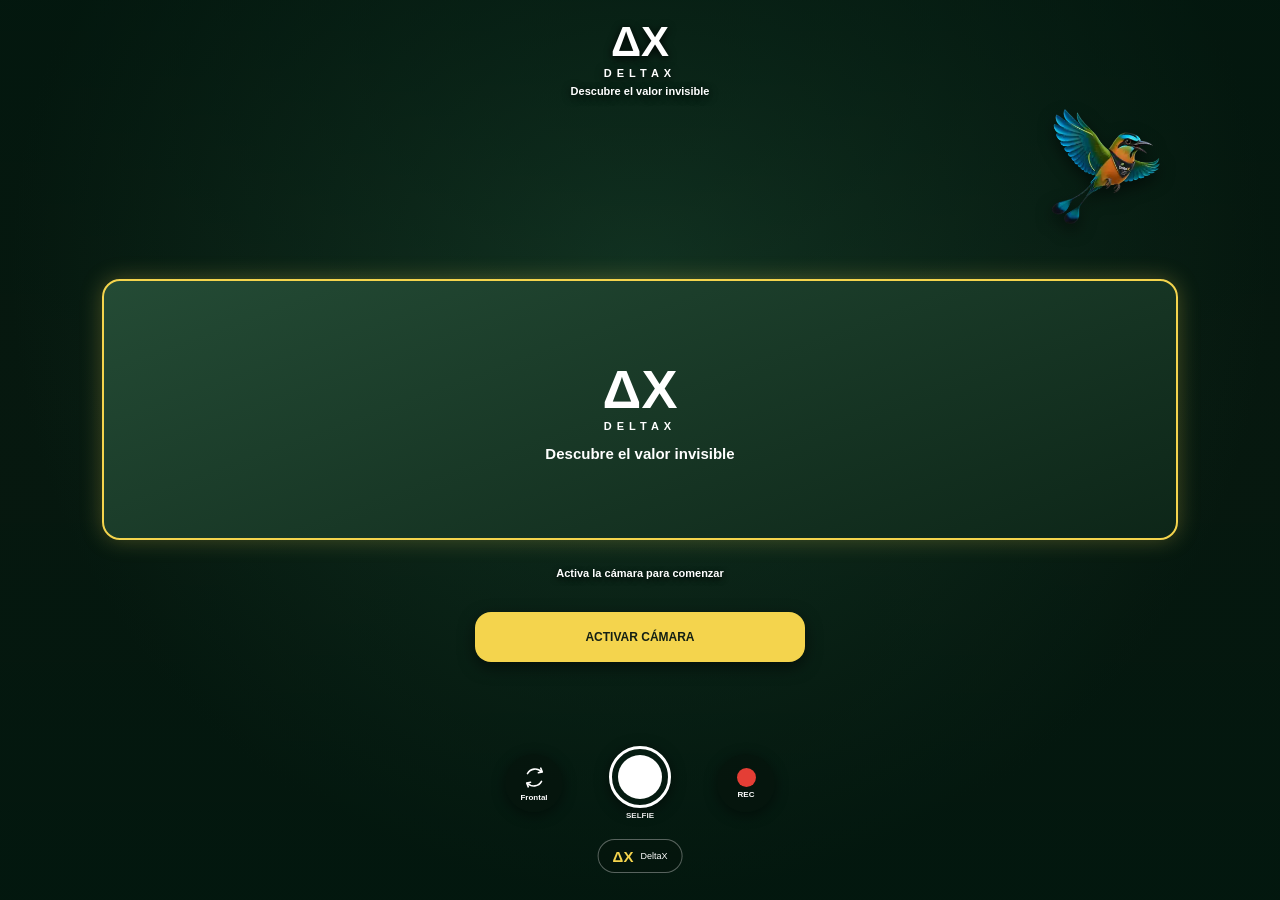
<file: webar/index.html>
<!doctype html>
<html lang="es">
<head>
<meta charset="utf-8">
<meta name="viewport" content="width=device-width,initial-scale=1,viewport-fit=cover">
<meta name="theme-color" content="#07180f">
<title>DeltaX Panamá</title>
<link rel="stylesheet" href="v2.css?v=panama20">
</head>
<body>
<main id="app" data-state="welcome">
  <video id="camera" autoplay playsinline muted></video>
  <canvas id="captureCanvas"></canvas>
  <div class="shade"></div>
  <div class="dx-live">ΔX</div>

  <header class="brand">
    <div class="mark">ΔX</div><div class="word">DELTAX</div>
    <div class="tagline">Descubre el valor invisible</div>
  </header>

  <div class="bird bird-static"><img src="assets/torogoz-deltax.webp?v=20" alt="Torogoz DeltaX"></div>
  <div class="bird bird-lr"><img src="assets/torogoz-deltax.webp?v=20" alt=""></div>
  <div class="bird bird-rl"><img src="assets/torogoz-deltax.webp?v=20" alt=""></div>
  <div class="bird bird-low"><img src="assets/torogoz-deltax.webp?v=20" alt=""></div>
  <div class="bird bird-up"><img src="assets/torogoz-deltax.webp?v=20" alt=""></div>
  <div class="bird bird-down"><img src="assets/torogoz-deltax.webp?v=20" alt=""></div>
  <div class="bird bird-runner"><img src="assets/torogoz-deltax.webp?v=20" alt=""></div>

  <div id="welcome" class="welcome"><div class="welcome-logo">ΔX</div><strong>DELTAX</strong><span>Descubre el valor invisible</span></div>
  <div id="instruction" class="instruction">Activa la cámara para comenzar</div>
  <button id="start" class="start">ACTIVAR CÁMARA</button>

  <section id="media" class="media">
    <button id="cameraSwitch" class="round secondary" aria-label="Cambiar cámara">
      <svg viewBox="0 0 32 32"><path d="M7 11a11 11 0 0 1 18-2M24 4l2 5-5 1M25 21a11 11 0 0 1-18 2M8 28l-2-5 5-1"/></svg>
      <b>Frontal</b>
    </button>
    <button id="shutter" class="shutter" aria-label="Tomar selfie"><i></i><b>SELFIE</b></button>
    <button id="record" class="round secondary record" aria-label="Grabar video"><i></i><b>REC</b><em id="recordTimer">00:00</em></button>
  </section>
  <a class="website" href="https://deltax.space" target="_blank" rel="noopener"><strong>ΔX</strong> DeltaX</a>
  <div id="notice" class="notice"></div>
</main>
<script src="v2.js?v=panama20"></script>
</body></html>
</file>
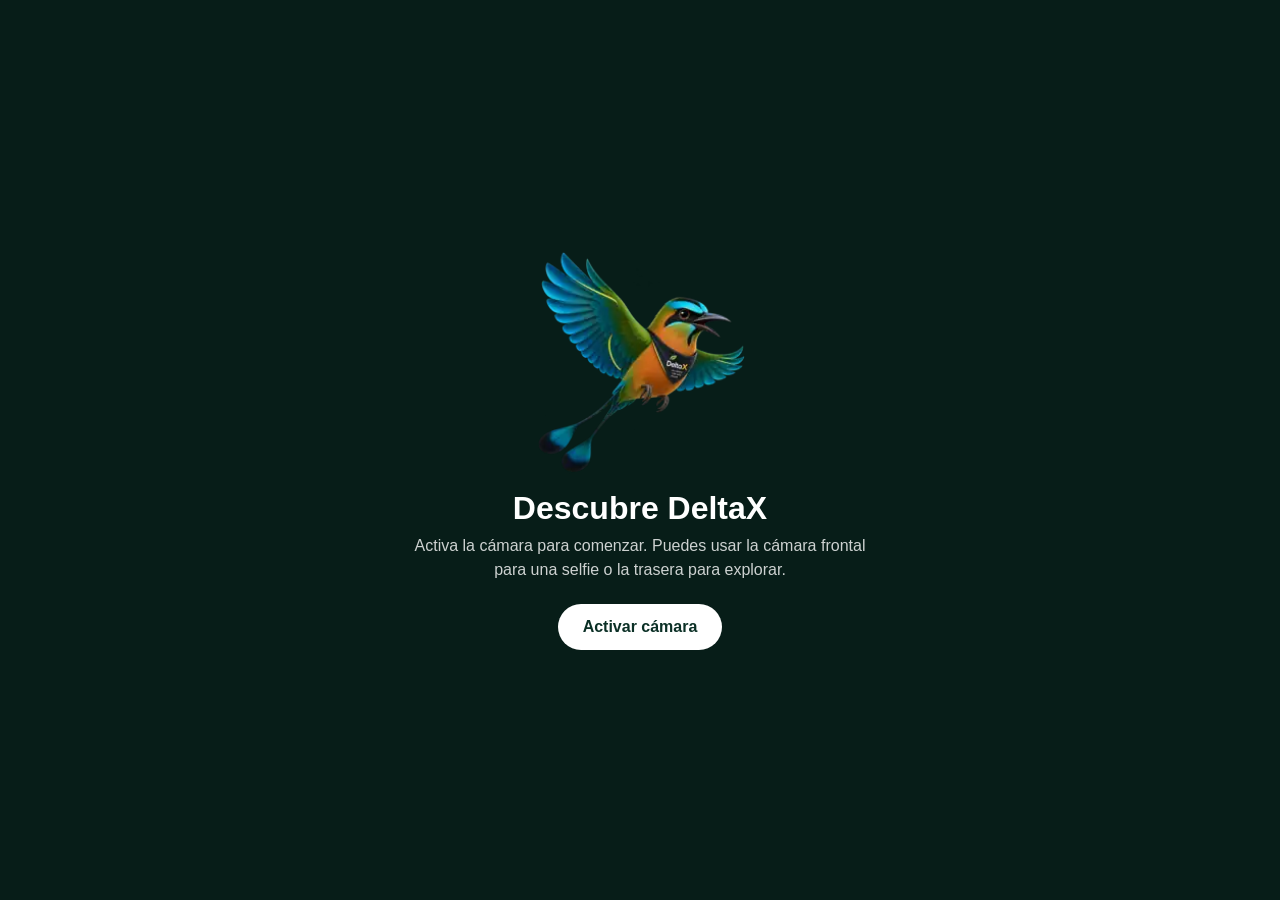
<file: webar/v17/index.html>
<!doctype html>
<html lang="es">
<head>
<meta charset="utf-8">
<meta name="viewport" content="width=device-width,initial-scale=1,viewport-fit=cover,user-scalable=no">
<meta name="theme-color" content="#071d18">
<title>DeltaX WebAR v17</title>
<link rel="stylesheet" href="style.css">
</head>
<body>
<main id="app">
  <video id="camera" autoplay playsinline muted></video>
  <canvas id="captureCanvas" hidden></canvas>
  <div class="shade"></div>

  <header class="topbar">
    <div class="brand"><strong>DeltaX</strong><span>WebAR</span></div>
    <button id="flip" class="round" aria-label="Cambiar cámara">↺</button>
  </header>

  <section class="experience" aria-live="polite">
    <img id="mascot" class="mascot" src="../assets/torogoz-deltax.webp" alt="Mascota DeltaX Torogoz">
    <div class="message">
      <div class="eyebrow">EXPERIENCIA DELTAX</div>
      <h1 id="title">El valor invisible está aquí</h1>
      <p id="copy">Mueve tu cámara y descubre cómo el campo puede conectar con nuevas oportunidades.</p>
    </div>
  </section>

  <nav class="slides" aria-label="Escenas">
    <button data-slide="0" class="active">1</button><button data-slide="1">2</button><button data-slide="2">3</button>
  </nav>

  <footer class="controls">
    <button id="previous" class="ghost">‹</button>
    <button id="capture" class="shutter" aria-label="Tomar foto"><span></span></button>
    <button id="next" class="ghost">›</button>
  </footer>

  <div id="preview" class="preview" hidden>
    <img id="photo" alt="Foto capturada">
    <div class="preview-actions"><button id="retake">Repetir</button><a id="save" download="DeltaX-selfie.jpg">Guardar</a></div>
  </div>

  <div id="permission" class="permission">
    <img src="../assets/torogoz-deltax.webp" alt="Torogoz DeltaX">
    <h2>Descubre DeltaX</h2>
    <p>Activa la cámara para comenzar. Puedes usar la cámara frontal para una selfie o la trasera para explorar.</p>
    <button id="start">Activar cámara</button>
  </div>
</main>
<script src="app.js"></script>
</body>
</html>
</file>
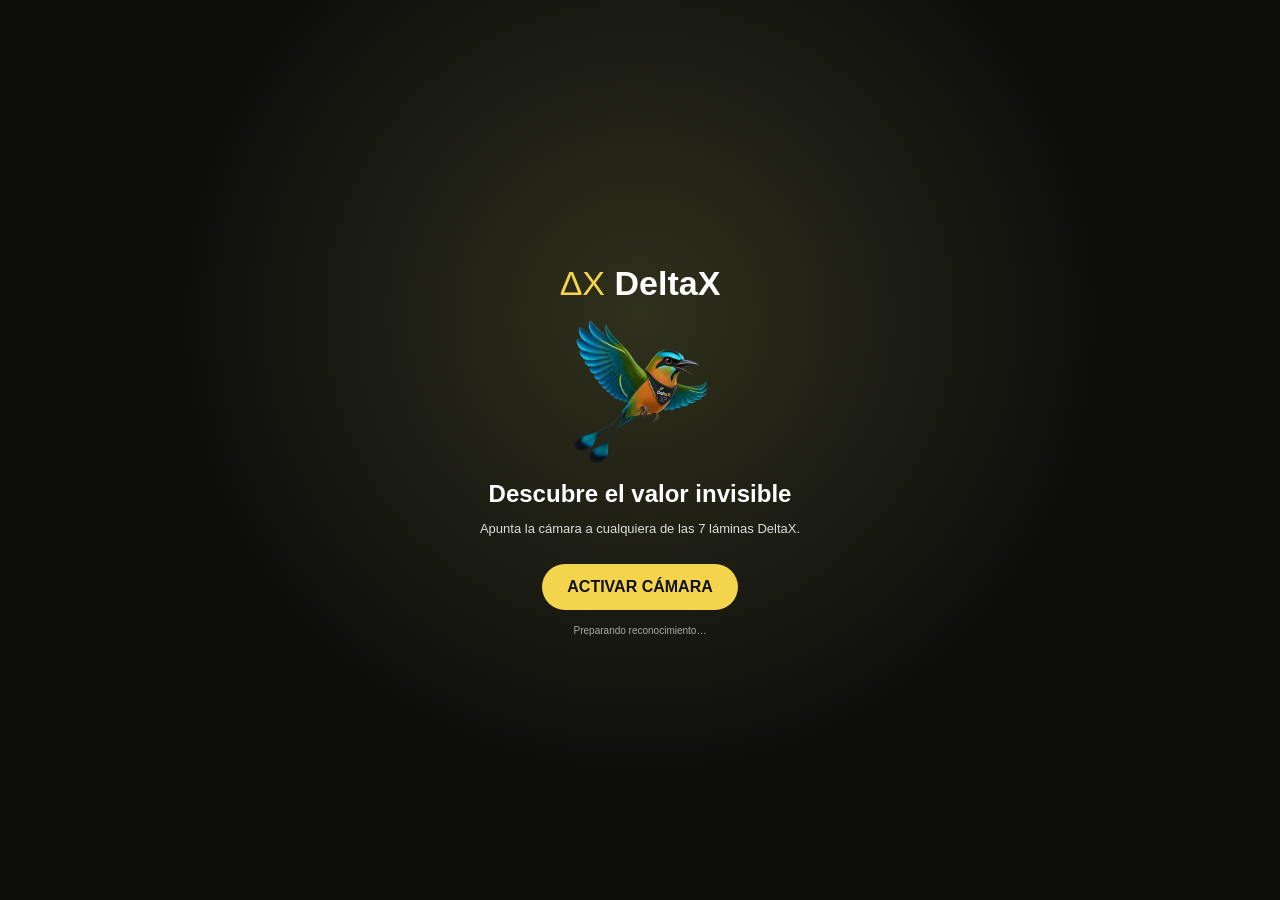
<file: webar/v18/index.html>
<!doctype html><html lang="es"><head><meta charset="utf-8"><meta name="viewport" content="width=device-width,initial-scale=1,viewport-fit=cover"><meta name="theme-color" content="#11110f"><title>DeltaX WebAR</title><link rel="stylesheet" href="style.css"><link rel="stylesheet" href="torogoz.css"><link rel="stylesheet" href="ui-v18.css"></head><body><video id="camera" autoplay playsinline muted></video><canvas id="scan" hidden></canvas><canvas id="capture" hidden></canvas><div id="photoFlash" aria-hidden="true"></div><div id="videoTimer" hidden>00:00</div><header><div id="brand" class="brand"><b>ΔX</b><div><strong>DeltaX</strong><small>AgTech · Carbon Credits · Green Finance</small></div></div></header><main><div id="reticle"><i></i><p id="scanText">APUNTA A UNA LÁMINA DELTAX</p></div><section id="ar" hidden><div id="visual"></div><div id="farmerAR" hidden><img id="farmerSequence" src="../assets/strict_farmer_sequence.webp?v=25" alt=""></div><div id="sceneFx"></div><button id="bird" class="torogoz" aria-label="Torogoz DeltaX"><span class="bird-body"><img src="../assets/torogoz-deltax.webp" alt="Torogoz DeltaX"></span><span class="bird-wing bird-wing-a"><img src="../assets/torogoz-deltax.webp" alt=""></span><span class="bird-wing bird-wing-b"><img src="../assets/torogoz-deltax.webp" alt=""></span><span class="bird-head"><img src="../assets/torogoz-deltax.webp" alt=""></span></button></section><section id="selfieLayer" hidden><div id="selfieBrand" class="selfie-brand"><b>ΔX</b><strong>DeltaX</strong></div><div id="selfieBirds" aria-hidden="true"><img class="selfie-bird sb1" src="../assets/torogoz-deltax.webp" alt=""><img class="selfie-bird sb2" src="../assets/torogoz-deltax.webp" alt=""><img class="selfie-bird sb3" src="../assets/torogoz-deltax.webp" alt=""><img class="selfie-bird sb4" src="../assets/torogoz-deltax.webp" alt=""><img class="selfie-bird sb5" src="../assets/torogoz-deltax.webp" alt=""><img class="selfie-bird sb-fast" src="../assets/torogoz-deltax.webp" alt=""></div><div id="selfieText" hidden></div></section></main><nav id="secondaryControls"><button id="share" disabled><b class="share-icon" aria-hidden="true"><i></i><i></i><i></i></b><span>COMPARTIR</span></button><a id="marketplace" href="https://marketplace.deltax.space/dl/17171d" target="_blank" rel="noopener"><b>◎</b><span>MARKETPLACE</span></a><button id="textButton" class="selfie-control" hidden><b>T</b><span>TEXTO</span></button></nav><nav id="controls"><button id="photo"><b>●</b><span>FOTO</span></button><button id="record"><b>●</b><span>VIDEO</span></button><button id="flip"><b>↺</b><span>SELFIE</span></button></nav><div id="textEditor" hidden><input id="textInput" maxlength="90" inputmode="text" autocomplete="off" placeholder="Escribe tu texto"><button id="textApply">APLICAR</button><button id="textClear">BORRAR</button></div><div id="startScreen"><div class="startBrand">ΔX <strong>DeltaX</strong></div><img src="../assets/torogoz-deltax.webp" alt="Torogoz"><h2>Descubre el valor invisible</h2><p>Apunta la cámara a cualquiera de las 7 láminas DeltaX.</p><button id="start">ACTIVAR CÁMARA</button><small id="status">Preparando reconocimiento…</small></div><script src="https://docs.opencv.org/4.x/opencv.js" async></script><script src="config.js"></script><script src="app.js"></script></body></html>
</file>
<file: webar/v2.css>
*{box-sizing:border-box}html,body,#app{margin:0;width:100%;height:100%;overflow:hidden;font-family:Arial,sans-serif;color:#fff}body{background:#07180f}button,a{font:inherit}#app{position:relative;background:radial-gradient(circle at 50% 30%,#173a27,#07180f 70%)}#camera{position:absolute;inset:0;width:100%;height:100%;object-fit:cover;opacity:0}#app[data-state="camera"] #camera{opacity:1}#app.front #camera{transform:scaleX(-1)}#captureCanvas{display:none}.shade{position:absolute;inset:0;background:linear-gradient(#00170e88,#00170e18 45%,#00170e99);pointer-events:none}.brand{position:absolute;z-index:8;top:max(24px,env(safe-area-inset-top));left:50%;transform:translateX(-50%);text-align:center;text-shadow:0 2px 8px #000}.mark{font-size:42px;font-weight:900;line-height:.85}.word{font-size:11px;font-weight:900;letter-spacing:5px;margin-top:7px}.tagline{font-size:11px;font-weight:700;margin-top:6px}.dx-live{display:none;position:absolute;z-index:16;top:max(14px,env(safe-area-inset-top));left:14px;width:54px;height:54px;border-radius:50%;background:#0004;align-items:center;justify-content:center;font-size:28px;font-weight:900}#app[data-state="camera"] .dx-live{display:flex}.welcome{position:absolute;z-index:4;left:8%;right:8%;top:31%;height:29%;border:2px solid #f4d44d;border-radius:18px;background:linear-gradient(160deg,#244b35,#0d2618);display:flex;flex-direction:column;align-items:center;justify-content:center;box-shadow:0 0 22px #f4d44d44}.welcome-logo{font-size:54px;font-weight:900}.welcome strong{font-size:11px;letter-spacing:5px}.welcome span{font-size:15px;font-weight:800;margin-top:13px}#app[data-state="camera"] .welcome{display:none}.instruction{position:absolute;z-index:10;top:63%;left:5%;right:5%;text-align:center;font-size:11px;font-weight:800;text-shadow:0 2px 6px #000}.start{position:absolute;z-index:12;top:68%;left:50%;transform:translateX(-50%);width:min(68vw,330px);height:50px;border:0;border-radius:16px;background:#f4d44d;color:#142014;font-size:12px;font-weight:900;box-shadow:0 5px 16px #0008}#app[data-state="camera"] .start{background:#07180fdd;color:#fff;border:1px solid #fff}.media{position:absolute;z-index:20;left:0;right:0;bottom:max(74px,calc(env(safe-area-inset-bottom) + 64px));display:flex;align-items:center;justify-content:center;gap:36px}.media button{color:#fff}.round{width:58px;height:58px;border:0;border-radius:50%;background:#06150dcc;display:flex;flex-direction:column;align-items:center;justify-content:center;box-shadow:0 3px 14px #0007}.round svg{width:25px;height:25px;fill:none;stroke:#fff;stroke-width:2;stroke-linecap:round;stroke-linejoin:round}.round b,.shutter b{font-size:8px;margin-top:3px}.shutter{width:82px;height:86px;border:0;background:transparent;display:flex;flex-direction:column;align-items:center;justify-content:center;color:#fff}.shutter>i{display:block;width:62px;height:62px;border:3px solid #fff;border-radius:50%;position:relative;box-shadow:0 3px 14px #0008}.shutter>i:after{content:'';position:absolute;inset:6px;border-radius:50%;background:#fff;transition:transform .08s}.shutter.pressed>i:after{transform:scale(.82)}.record>i{width:19px;height:19px;border-radius:50%;background:#e43e35}.record.recording>i{border-radius:4px}.record{position:relative}.record em{display:none;position:absolute;top:-27px;background:#000c;padding:4px 8px;border-radius:10px;font-size:11px;font-style:normal}.record em.show{display:block}.website{position:absolute;z-index:20;bottom:max(27px,calc(env(safe-area-inset-bottom) + 17px));left:50%;transform:translateX(-50%);height:34px;padding:0 14px;border:1px solid #ffffff55;border-radius:18px;background:#06150d99;color:#fff;text-decoration:none;display:flex;align-items:center;gap:7px;font-size:9px}.website strong{color:#f4d44d;font-size:15px}.notice{position:absolute;z-index:40;left:50%;bottom:20%;transform:translateX(-50%);background:#06150def;border:1px solid #f4d44d;color:#f4d44d;border-radius:12px;padding:8px 12px;font-size:9px;font-weight:900;white-space:nowrap;opacity:0;pointer-events:none}.notice.show{opacity:1}.bird{position:absolute;z-index:15;pointer-events:none;filter:drop-shadow(0 6px 8px #0008)}.bird img{display:block;width:100%;height:auto}.bird-static{top:12%;left:82%;width:min(23vw,110px);animation:idle 3.2s ease-in-out infinite}.bird-lr{top:16%;left:-24%;width:min(18vw,86px);animation:lr 9s linear infinite}.bird-rl{top:25%;right:-24%;width:min(17vw,82px);transform:scaleX(-1);animation:rl 10.5s linear 1.5s infinite}.bird-low{bottom:18%;left:-24%;width:min(17vw,82px);animation:low 12s linear 3.5s infinite}.bird-up{bottom:-18%;left:2%;width:min(16vw,76px);transform:rotate(-28deg);animation:up 11s linear 2s infinite}.bird-down{top:-18%;right:2%;width:min(16vw,76px);transform:scaleX(-1) rotate(-28deg);animation:down 12.5s linear 4.5s infinite}.bird-runner{bottom:8%;left:-24%;width:min(16vw,78px);transform:rotate(-8deg);animation:runner 6.5s linear 1s infinite}@keyframes idle{50%{transform:translateY(-5px)}}@keyframes lr{0%,8%{left:-24%;transform:scaleX(1)}92%,100%{left:110%;transform:scaleX(1)}}@keyframes rl{0%,8%{right:-24%;transform:scaleX(-1)}92%,100%{right:110%;transform:scaleX(-1)}}@keyframes low{0%,12%{left:-24%;transform:scaleX(1)}90%,100%{left:110%;transform:scaleX(1)}}@keyframes up{0%,10%{bottom:-18%;transform:rotate(-28deg)}90%,100%{bottom:110%;transform:rotate(-28deg)}}@keyframes down{0%,10%{top:-18%;transform:scaleX(-1) rotate(-28deg)}90%,100%{top:110%;transform:scaleX(-1) rotate(-28deg)}}@keyframes runner{0%,48%{left:-24%;bottom:8%;transform:rotate(-8deg)}60%{left:22%;bottom:11%;transform:rotate(-4deg)}72%,100%{left:110%;bottom:14%;transform:rotate(-2deg)}}@media(max-width:380px){.media{gap:27px}.round{width:54px;height:54px}}
</file>
<file: webar/v17/style.css>
*{box-sizing:border-box}html,body,#app{margin:0;width:100%;height:100%;overflow:hidden;background:#071d18;font-family:Arial,Helvetica,sans-serif;color:#fff}button,a{font:inherit}#camera{position:absolute;inset:0;width:100%;height:100%;object-fit:cover;background:#071d18}.shade{position:absolute;inset:0;pointer-events:none;background:linear-gradient(180deg,rgba(0,0,0,.48),transparent 35%,transparent 62%,rgba(0,0,0,.58))}.topbar{position:absolute;z-index:5;top:0;left:0;right:0;padding:calc(14px + env(safe-area-inset-top)) 18px 10px;display:flex;justify-content:space-between;align-items:center}.brand{display:flex;align-items:baseline;gap:8px;text-shadow:0 2px 8px #000}.brand strong{font-size:25px}.brand span{font-size:12px;letter-spacing:2px}.round,.ghost{border:1px solid rgba(255,255,255,.55);background:rgba(5,28,22,.55);backdrop-filter:blur(8px);color:white;border-radius:999px;width:46px;height:46px;font-size:25px}.experience{position:absolute;z-index:3;inset:15% 0 24%;pointer-events:none}.mascot{position:absolute;width:min(34vw,190px);right:7%;top:7%;filter:drop-shadow(0 8px 14px rgba(0,0,0,.4));animation:torogoz 3.1s ease-in-out infinite;transform-origin:50% 80%}.message{position:absolute;left:7%;bottom:5%;max-width:min(80%,560px);text-shadow:0 2px 10px #000}.eyebrow{font-size:11px;letter-spacing:2.4px;font-weight:700}.message h1{font-size:clamp(28px,7vw,52px);line-height:.98;margin:8px 0 10px}.message p{font-size:clamp(14px,3.6vw,18px);line-height:1.35;margin:0;max-width:480px}.slides{position:absolute;z-index:5;left:50%;transform:translateX(-50%);bottom:calc(122px + env(safe-area-inset-bottom));display:flex;gap:9px}.slides button{border:0;width:8px;height:8px;padding:0;border-radius:50%;background:rgba(255,255,255,.45);font-size:0}.slides button.active{width:25px;border-radius:10px;background:white}.controls{position:absolute;z-index:5;bottom:calc(18px + env(safe-area-inset-bottom));left:50%;transform:translateX(-50%);display:flex;align-items:center;gap:27px}.shutter{width:78px;height:78px;border-radius:50%;border:3px solid white;background:rgba(255,255,255,.2);padding:6px}.shutter span{display:block;width:100%;height:100%;border-radius:50%;background:white}.preview,.permission{position:absolute;z-index:20;inset:0;background:#071d18;display:flex;flex-direction:column;align-items:center;justify-content:center}.preview[hidden],.permission[hidden]{display:none}.preview img{width:100%;height:calc(100% - 88px);object-fit:contain}.preview-actions{height:88px;display:flex;align-items:center;gap:20px}.preview button,.preview a,.permission button{border:0;border-radius:999px;padding:14px 25px;background:#fff;color:#0b3026;font-weight:700;text-decoration:none}.permission{text-align:center;padding:32px}.permission img{width:min(42vw,210px);animation:torogoz 3.1s ease-in-out infinite}.permission h2{font-size:32px;margin:16px 0 7px}.permission p{max-width:460px;line-height:1.5;margin:0 0 22px;color:rgba(255,255,255,.8)}@keyframes torogoz{0%,100%{transform:translate3d(0,0,0) rotate(-2deg)}45%{transform:translate3d(-8px,-14px,0) rotate(3deg)}70%{transform:translate3d(3px,-7px,0) rotate(0)}}@media (orientation:landscape){.topbar{padding-top:calc(10px + env(safe-area-inset-top));padding-left:calc(18px + env(safe-area-inset-left));padding-right:calc(18px + env(safe-area-inset-right))}.experience{inset:12% 8% 13%}.mascot{width:min(21vw,180px);right:8%;top:5%}.message{left:4%;bottom:8%;max-width:52%}.message h1{font-size:clamp(28px,5vw,50px)}.controls{left:auto;right:calc(24px + env(safe-area-inset-right));bottom:calc(18px + env(safe-area-inset-bottom));transform:none;gap:15px}.shutter{width:68px;height:68px}.slides{left:50%;bottom:calc(25px + env(safe-area-inset-bottom))}.preview{flex-direction:row}.preview img{height:100%;width:calc(100% - 160px)}.preview-actions{height:100%;width:160px;flex-direction:column;justify-content:center}}@media (prefers-reduced-motion:reduce){.mascot,.permission img{animation:none}}
</file>
<file: webar/v18/style.css>
*{box-sizing:border-box}html,body{margin:0;width:100%;height:100%;overflow:hidden;background:#080907;color:#fff;font-family:Arial,sans-serif}button{font:inherit;color:inherit}#camera{position:fixed;inset:0;width:100%;height:100%;object-fit:cover;background:#000}#camera.selfie{transform:scaleX(-1)}header{position:fixed;z-index:20;left:0;right:0;top:0;padding:calc(12px + env(safe-area-inset-top)) 16px 12px;display:flex;justify-content:space-between;align-items:center;background:linear-gradient(#11110fe6,transparent)}.brand{display:flex;gap:9px;align-items:center}.brand>b{font-size:34px;color:#f4d44d}.brand strong{display:block;font-size:18px}.brand small{font-size:9px;letter-spacing:2px;color:#f4d44d}.brand div{line-height:1.05}#flip{border:1px solid #ffffff55;background:#11110fcc;border-radius:22px;padding:9px 12px;font-weight:800}#flip span{font-size:9px;margin-left:4px}main{position:fixed;inset:0;z-index:5;pointer-events:none}#reticle{position:absolute;width:min(72vw,420px);aspect-ratio:4/3;left:50%;top:47%;transform:translate(-50%,-50%);border:1px solid #f4d44d88;border-radius:18px}#reticle:before,#reticle:after,#reticle i:before,#reticle i:after{content:'';position:absolute;width:35px;height:35px;border-color:#f4d44d;border-style:solid}#reticle:before{left:-2px;top:-2px;border-width:3px 0 0 3px}#reticle:after{right:-2px;top:-2px;border-width:3px 3px 0 0}#reticle i:before{left:-2px;bottom:-2px;border-width:0 0 3px 3px}#reticle i:after{right:-2px;bottom:-2px;border-width:0 3px 3px 0}#scanText{position:absolute;top:100%;width:100%;text-align:center;font-size:11px;font-weight:900;letter-spacing:1.4px;color:#f4d44d}#ar{position:absolute;inset:0}#story{position:absolute;left:18px;right:18px;bottom:108px;padding:15px;background:#11110fd9;border-left:4px solid #f4d44d;border-radius:4px 14px 14px 4px;backdrop-filter:blur(8px)}#story small,#story strong{display:block;color:#f4d44d;font-weight:900}#story h1{font-size:19px;margin:5px 0}#story p{font-size:12px;margin:0 0 7px;line-height:1.35}#story strong{font-size:11px}#bird{pointer-events:auto;position:absolute;left:0;top:0;width:112px;height:112px;padding:0;border:0;background:none;filter:drop-shadow(0 10px 14px #0008);transform-origin:50% 60%;will-change:transform;animation:torogozDiscover 7s cubic-bezier(.4,0,.2,1) infinite}#bird img{width:100%;height:100%;object-fit:contain;animation:torogozAlive .48s ease-in-out infinite alternate;transform-origin:50% 55%}#bird:active img{transform:scale(.9) rotate(-8deg)}#bird[data-action=discover]{animation-name:torogozDiscover}#bird[data-action=bridge]{animation-name:torogozBridge;animation-duration:6s}#bird[data-action=connect]{animation-name:torogozConnect;animation-duration:8s}#bird[data-action=market]{animation-name:torogozMarket;animation-duration:8s}#bird[data-action=expand]{animation-name:torogozExpand;animation-duration:7s}#bird[data-action=pulse]{animation-name:torogozPulse;animation-duration:5s}#bird[data-action=value]{animation-name:torogozValue;animation-duration:7s}#bird[data-action=human]{animation-name:torogozHuman;animation-duration:7s}#bird[data-action=world]{animation-name:torogozWorld;animation-duration:9s}#bird[data-action=future]{animation-name:torogozFuture;animation-duration:8s}#bird[data-action=final]{animation-name:torogozFinal;animation-duration:9s}@keyframes torogozAlive{0%{filter:brightness(.96);transform:rotate(-2deg) scaleY(.97)}100%{filter:brightness(1.06);transform:rotate(2deg) scaleY(1.03)}}@keyframes torogozDiscover{0%{transform:translate(-22vw,62vh) scale(.55) rotate(-16deg)}22%{transform:translate(18vw,28vh) scale(.85) rotate(8deg)}48%{transform:translate(61vw,18vh) scale(1.05) rotate(-5deg)}72%{transform:translate(38vw,48vh) scale(.92) rotate(7deg)}100%{transform:translate(-22vw,62vh) scale(.55) rotate(-16deg)}}@keyframes torogozBridge{0%{transform:translate(-25vw,48vh) scale(.65) rotate(-10deg)}35%{transform:translate(30vw,36vh) scale(.95) rotate(5deg)}58%{transform:translate(68vw,24vh) scale(1.1) rotate(-6deg)}75%{transform:translate(68vw,24vh) scale(1.1)}100%{transform:translate(-25vw,48vh) scale(.65)}}@keyframes torogozConnect{0%{transform:translate(8vw,24vh) scale(.75)}25%{transform:translate(66vw,22vh) scale(.95) rotate(8deg)}48%{transform:translate(22vw,52vh) scale(1.05) rotate(-7deg)}72%{transform:translate(68vw,48vh) scale(.9) rotate(5deg)}100%{transform:translate(8vw,24vh) scale(.75)}}@keyframes torogozMarket{0%{transform:translate(-20vw,56vh) scale(.55)}30%{transform:translate(28vw,42vh) scale(.82) rotate(7deg)}60%{transform:translate(62vw,18vh) scale(1.12) rotate(-5deg)}78%{transform:translate(62vw,18vh) scale(1.12)}100%{transform:translate(105vw,5vh) scale(.55)}}@keyframes torogozExpand{0%{transform:translate(42vw,54vh) scale(.7)}22%{transform:translate(5vw,35vh) scale(.82) rotate(-8deg)}46%{transform:translate(66vw,42vh) scale(.95) rotate(8deg)}70%{transform:translate(28vw,14vh) scale(1.1) rotate(-4deg)}100%{transform:translate(105vw,24vh) scale(.6)}}@keyframes torogozPulse{0%,100%{transform:translate(54vw,30vh) scale(.8)}30%{transform:translate(38vw,25vh) scale(1.28) rotate(-6deg)}55%{transform:translate(38vw,25vh) scale(.92) rotate(4deg)}75%{transform:translate(58vw,40vh) scale(1.12)}}@keyframes torogozValue{0%{transform:translate(5vw,50vh) scale(.65)}32%{transform:translate(35vw,42vh) scale(.9) rotate(6deg)}60%{transform:translate(64vw,26vh) scale(1.18) rotate(-6deg)}82%{transform:translate(64vw,26vh) scale(1.18)}100%{transform:translate(5vw,50vh) scale(.65)}}@keyframes torogozHuman{0%{transform:translate(70vw,15vh) scale(.75)}28%{transform:translate(48vw,34vh) scale(1.05) rotate(-8deg)}55%,72%{transform:translate(28vw,44vh) scale(1.18) rotate(4deg)}100%{transform:translate(70vw,15vh) scale(.75)}}@keyframes torogozWorld{0%{transform:translate(-22vw,60vh) scale(.5) rotate(-12deg)}18%{transform:translate(10vw,42vh) scale(.72)}38%{transform:translate(42vw,26vh) scale(.95) rotate(7deg)}58%{transform:translate(70vw,14vh) scale(1.18) rotate(-5deg)}75%{transform:translate(42vw,8vh) scale(.82)}100%{transform:translate(108vw,32vh) scale(.48)}}@keyframes torogozFuture{0%{transform:translate(12vw,55vh) scale(.6)}25%{transform:translate(28vw,28vh) scale(.9) rotate(-5deg)}52%{transform:translate(60vw,20vh) scale(1.1) rotate(6deg)}72%{transform:translate(45vw,38vh) scale(1.22)}100%{transform:translate(12vw,55vh) scale(.6)}}@keyframes torogozFinal{0%{transform:translate(-25vw,55vh) scale(.5)}22%{transform:translate(20vw,38vh) scale(.82) rotate(8deg)}46%{transform:translate(65vw,18vh) scale(1.15) rotate(-8deg)}66%{transform:translate(36vw,12vh) scale(1.35) rotate(4deg)}82%{transform:translate(36vw,12vh) scale(1.15)}100%{transform:translate(105vw,5vh) scale(.55)}}#visual{position:absolute;inset:18% 10% 32%;border-radius:50%;background:radial-gradient(circle,#f4d44d22,transparent 65%);animation:pulse 2s ease-in-out infinite}@keyframes pulse{50%{transform:scale(1.08);opacity:.6}}#controls{position:fixed;z-index:30;left:0;right:0;bottom:0;padding:10px 18px calc(12px + env(safe-area-inset-bottom));display:flex;justify-content:center;gap:28px;background:linear-gradient(transparent,#11110ff2)}#controls button{width:68px;border:0;background:none;text-align:center}#controls b{display:grid;place-items:center;margin:auto;width:48px;height:48px;border:2px solid #fff;border-radius:50%;font-size:23px;color:#fff}#record b{color:#ef4545}#record.recording b{background:#ef4545;color:#ef4545;animation:pulse 1s infinite}#controls span{display:block;margin-top:5px;font-size:9px;font-weight:900;letter-spacing:1px}#picker{position:fixed;z-index:40;left:50%;bottom:92px;transform:translateX(-50%);width:min(92vw,430px);padding:12px;background:#11110ff2;border:1px solid #f4d44d55;border-radius:16px;grid-template-columns:repeat(6,1fr);gap:7px}#picker:not([hidden]){display:grid}#picker button{border:1px solid #ffffff33;background:#25251f;border-radius:10px;padding:10px 0;font-weight:900}#startScreen{position:fixed;z-index:100;inset:0;background:radial-gradient(circle at 50% 35%,#30301d,#0c0d0b 55%);display:flex;flex-direction:column;align-items:center;justify-content:center;text-align:center;padding:25px}.startBrand{font-size:34px;color:#f4d44d}.startBrand strong{color:#fff}#startScreen img{width:145px;height:145px;object-fit:contain;margin:16px}#startScreen h2{margin:0;font-size:24px}#startScreen p{max-width:330px;font-size:13px;color:#ddd}#start{margin:15px 0;border:0;border-radius:25px;padding:14px 25px;background:#f4d44d;color:#111;font-weight:900}#status{font-size:10px;color:#aaa}@media(orientation:landscape){header{padding-top:10px}.brand>b{font-size:28px}#reticle{width:min(48vw,430px);top:50%}#story{left:18px;right:auto;width:38vw;bottom:20px}#bird{width:96px;height:96px}#controls{left:auto;right:0;top:50%;bottom:auto;transform:translateY(-50%);padding:15px 12px;flex-direction:column;gap:10px;background:linear-gradient(90deg,transparent,#11110fe8)}#controls b{width:43px;height:43px}#picker{left:auto;right:92px;bottom:20px;transform:none;width:310px}}@media(prefers-reduced-motion:reduce){#bird,#bird img{animation-duration:12s}}
#farmerAR{position:fixed;z-index:13;pointer-events:none;transform-origin:50% 78%;will-change:transform,left,top,width,height;filter:drop-shadow(0 10px 12px rgba(0,0,0,.18));animation:farmerEmerge 6.4s cubic-bezier(.4,0,.2,1) infinite}
#farmerAR[hidden]{display:none!important}
#farmerAR>img{position:absolute;inset:0;width:100%;height:100%;object-fit:fill}
#farmerBody{transform-origin:50% 78%;animation:farmerBodyLive 6.4s cubic-bezier(.4,0,.2,1) infinite}
#farmerHead{transform-origin:52% 36%;animation:farmerHeadTurn 6.4s cubic-bezier(.4,0,.2,1) infinite}
@keyframes farmerEmerge{0%,10%,100%{transform:perspective(900px) rotate(var(--farmer-angle,0deg)) translate3d(0,0,0) scale(1)}35%,68%{transform:perspective(900px) rotate(var(--farmer-angle,0deg)) translate3d(-3%,-2%,70px) scale(1.13)}}
@keyframes farmerBodyLive{0%,10%,100%{transform:rotate(0deg) skewX(0)}35%,68%{transform:rotate(-1.5deg) skewX(-1.5deg)}}
@keyframes farmerHeadTurn{0%,10%,100%{transform:perspective(500px) rotateY(0deg) rotateZ(0deg) translate(0,0) scale(1)}28%{transform:perspective(500px) rotateY(-18deg) rotateZ(-2deg) translate(-2%,-1%) scale(1.025)}45%,66%{transform:perspective(500px) rotateY(-34deg) rotateZ(-3deg) translate(-5%,-2%) scale(1.055)}82%{transform:perspective(500px) rotateY(-14deg) rotateZ(-1deg) translate(-2%,-1%) scale(1.02)}}
body.selfie-mode #farmerAR{display:none!important}

body.scene-one #story{display:none!important}
body.scene-one #visual{display:none!important}

/* v19: approved six-frame farmer sequence */
#farmerAR{animation:none!important;filter:drop-shadow(0 10px 12px rgba(0,0,0,.18));overflow:visible}
#farmerAR #farmerSequence{position:absolute;inset:0;width:100%;height:100%;object-fit:contain;animation:none!important;transform:none!important}
#farmerBody,#farmerHead{display:none!important}

/* v20: integrate sequence over printed farmer */
#farmerAR{filter:none!important;overflow:visible!important}
#farmerAR #farmerSequence{object-fit:contain!important;mix-blend-mode:screen;image-rendering:auto;filter:none!important}

/* v22 farmer overlay: canvas only, no rectangle/background */
#story{display:none!important}
#farmerAR{background:transparent!important;overflow:visible!important;filter:none!important;animation:none!important;pointer-events:none}
#farmerAR #farmerCanvas{position:absolute;inset:0;width:100%;height:100%;background:transparent!important;object-fit:contain;transform:none!important}
#farmerAR #farmerSequence{display:none!important}

/* v23 approved 6-pose farmer cycle. Printed farmer remains the exact start/end frame. */
#farmerAR:not([hidden]){
  animation:farmerApprovedCycle 5.6s ease-in-out infinite!important;
  transform-origin:50% 72%;
}
@keyframes farmerApprovedCycle{
  0%,7%{opacity:0;transform:rotate(var(--farmer-angle,0deg)) translateY(0) scale(1)}
  13%{opacity:.45;transform:rotate(var(--farmer-angle,0deg)) translateY(-1px) scale(1.01)}
  22%{opacity:1;transform:rotate(var(--farmer-angle,0deg)) translateY(-2px) scale(1.025)}
  50%{opacity:1;transform:rotate(var(--farmer-angle,0deg)) translateY(-7px) scale(1.07)}
  72%{opacity:1;transform:rotate(var(--farmer-angle,0deg)) translateY(-3px) scale(1.035)}
  88%{opacity:.45;transform:rotate(var(--farmer-angle,0deg)) translateY(-1px) scale(1.01)}
  94%,100%{opacity:0;transform:rotate(var(--farmer-angle,0deg)) translateY(0) scale(1)}
}

/* v24 final farmer renderer: use the verified transparent animated WebP directly */
#farmerAR #farmerCanvas{display:none!important}
#farmerAR #farmerSequence{display:block!important;position:absolute!important;inset:0!important;width:100%!important;height:100%!important;object-fit:contain!important;background:transparent!important;mix-blend-mode:normal!important;filter:none!important}
</file>
<file: webar/v18/torogoz.css>
.torogoz{overflow:visible}.torogoz>span{position:absolute;inset:0;display:block;pointer-events:none}.torogoz>span>img{position:absolute;inset:0;width:100%;height:100%;object-fit:contain}.bird-body{z-index:2}.bird-body img{animation:birdBreath .75s ease-in-out infinite alternate!important}.bird-wing{z-index:3;overflow:hidden;transform-origin:50% 52%;will-change:transform}.bird-wing-a{clip-path:polygon(0 0,52% 0,58% 58%,28% 78%,0 72%);animation:wingA .22s ease-in-out infinite alternate}.bird-wing-b{clip-path:polygon(47% 0,100% 0,100% 76%,67% 80%,48% 57%);animation:wingB .22s ease-in-out infinite alternate}.bird-head{z-index:4;clip-path:ellipse(27% 25% at 68% 29%);transform-origin:63% 42%;animation:headLook 2.8s ease-in-out infinite}.bird-head img{animation:none!important}.torogoz[data-action=human] .bird-head,.torogoz[data-action=discover] .bird-head{animation-duration:1.8s}.torogoz[data-action=market] .bird-wing,.torogoz[data-action=world] .bird-wing,.torogoz[data-action=expand] .bird-wing{animation-duration:.14s}.torogoz[data-action=pulse] .bird-wing{animation-duration:.32s}.torogoz[data-action=final] .bird-wing{animation-duration:.12s}@keyframes wingA{from{transform:rotate(0) scaleY(1)}to{transform:rotate(-14deg) scaleY(.72) translateY(-4%)}}@keyframes wingB{from{transform:rotate(0) scaleY(1)}to{transform:rotate(14deg) scaleY(.72) translateY(-4%)}}@keyframes headLook{0%,25%,100%{transform:rotate(0)}40%{transform:rotate(-8deg) translate(-1px,1px)}62%{transform:rotate(6deg) translate(1px,-1px)}75%{transform:rotate(0)}}@keyframes birdBreath{from{transform:scale(1)}to{transform:scale(1.018) translateY(-1px)}}
</file>
<file: webar/v18/ui-v18.css>
#sceneFx{position:absolute;inset:12% 5% 30%;pointer-events:none}.fx-node{position:absolute;padding:7px 10px;border:1px solid #f4d44daa;border-radius:18px;background:#11110fc9;color:#fff;font-size:10px;font-weight:900;letter-spacing:.5px;box-shadow:0 0 18px #f4d44d22;animation:fxIn .55s both}.fx-node:nth-child(1){left:8%;top:16%}.fx-node:nth-child(2){right:8%;top:27%;animation-delay:.18s}.fx-node:nth-child(3){left:19%;top:54%;animation-delay:.36s}.fx-node:nth-child(4){right:13%;top:66%;animation-delay:.54s}.fx-node:nth-child(5){left:44%;top:38%;animation-delay:.72s}.fx-line{position:absolute;left:15%;top:48%;width:70%;height:1px;background:linear-gradient(90deg,transparent,#f4d44d,#fff,#f4d44d,transparent);transform:rotate(-9deg);transform-origin:center;animation:fxLine 2.4s ease-in-out infinite}@keyframes fxIn{from{opacity:0;transform:scale(.65) translateY(10px)}to{opacity:1;transform:none}}@keyframes fxLine{50%{opacity:.35;transform:rotate(8deg) scaleX(.85)}}body.selfie-mode #reticle,body.selfie-mode #story,body.selfie-mode #sceneFx,body.selfie-mode #visual,body.selfie-mode #bird{display:none!important}body.selfie-mode #ar{display:block!important}.selfie-brand{position:absolute;left:18px;top:86px;display:flex;align-items:center;gap:8px;padding:8px 12px;border-radius:14px;background:#11110fb8;backdrop-filter:blur(6px);filter:drop-shadow(0 4px 8px #0008);z-index:15}.selfie-brand b{font-size:28px;color:#f4d44d}.selfie-brand strong{font-size:17px}#selfieBirds{position:absolute;inset:0;overflow:hidden;pointer-events:none;z-index:8}.selfie-bird{position:absolute;width:82px;height:82px;object-fit:contain;filter:drop-shadow(0 8px 12px #0007);will-change:transform,opacity,filter;transform-origin:center;animation-timing-function:linear;animation-iteration-count:infinite}.sb1{animation-name:flyTopLR;animation-duration:8.4s}.sb2{animation-name:flyTopRL;animation-duration:7.8s;width:65px;height:65px}.sb3{animation-name:flyLeftEdge;animation-duration:9.1s;width:94px;height:94px}.sb4{animation-name:flyRightToLeftLow;animation-duration:9.4s;width:72px;height:72px}.sb5{animation-name:flyBottomRL;animation-duration:8.8s;width:58px;height:58px}.sb-fast{width:88px;height:88px;opacity:0;animation-name:flyBurst;animation-duration:6.8s;animation-timing-function:linear;filter:drop-shadow(18px 0 8px #55d9e777)}@keyframes flyTopLR{0%{transform:translate(-25vw,12vh) rotate(-8deg) scale(.7)}45%{transform:translate(42vw,9vh) rotate(5deg) scale(1)}100%{transform:translate(115vw,18vh) rotate(-4deg) scale(.72)}}@keyframes flyTopRL{0%{transform:translate(115vw,25vh) scaleX(-1) rotate(5deg) scale(.75)}50%{transform:translate(72vw,12vh) scaleX(-1) rotate(-6deg) scale(1)}100%{transform:translate(-25vw,20vh) scaleX(-1) rotate(4deg) scale(.72)}}@keyframes flyLeftEdge{0%{transform:translate(-18vw,72vh) rotate(-10deg) scale(.65)}45%{transform:translate(8vw,45vh) rotate(5deg) scale(1.05)}100%{transform:translate(-20vw,18vh) rotate(-6deg) scale(.72)}}@keyframes flyRightToLeftLow{0%{transform:translate(112vw,70vh) scaleX(-1) rotate(-4deg) scale(.72)}48%{transform:translate(76vw,80vh) scaleX(-1) rotate(5deg) scale(1)}100%{transform:translate(-24vw,74vh) scaleX(-1) rotate(-3deg) scale(.7)}}@keyframes flyBottomRL{0%{transform:translate(115vw,88vh) scaleX(-1) rotate(5deg) scale(.65)}50%{transform:translate(70vw,82vh) scaleX(-1) rotate(-5deg) scale(.9)}100%{transform:translate(-20vw,86vh) scaleX(-1) rotate(4deg) scale(.68)}}@keyframes flyBurst{0%,76%{opacity:0;transform:translate(-35vw,32vh) rotate(-3deg) scale(.55);filter:blur(0) drop-shadow(0 7px 10px #0007)}77%{opacity:1;transform:translate(-28vw,32vh) rotate(-3deg) scale(.55);filter:blur(1px) drop-shadow(-25px 0 9px #55d9e799)}84%{opacity:1;transform:translate(118vw,24vh) rotate(2deg) scale(.78);filter:blur(2.5px) drop-shadow(-45px 0 12px #55d9e7aa)}85%,100%{opacity:0;transform:translate(125vw,24vh) scale(.78)}}#selfieText{position:absolute;left:50%;top:67%;transform:translate(-50%,-50%);max-width:82vw;padding:9px 14px;border-radius:14px;background:#11110fc9;border:1px solid #f4d44d99;font-size:17px;font-weight:900;text-align:center;pointer-events:auto;touch-action:none;user-select:none;z-index:20}#controls{position:fixed!important;z-index:50!important;left:0!important;right:0!important;bottom:0!important;top:auto!important;transform:none!important;height:102px!important;padding:9px 18px calc(12px + env(safe-area-inset-bottom))!important;display:grid!important;grid-template-columns:repeat(3,76px)!important;align-items:start!important;justify-content:center!important;column-gap:34px!important;background:linear-gradient(transparent,#11110ff2)!important}#controls button{width:76px!important;margin:0!important;padding:0!important;display:flex!important;flex-direction:column!important;align-items:center!important;justify-content:flex-start!important}#controls b{width:54px!important;height:54px!important;min-width:54px!important;min-height:54px!important;margin:0 auto!important;display:grid!important;place-items:center!important;border-radius:50%!important}#controls span{height:16px!important;line-height:16px!important;margin-top:5px!important;text-align:center!important}#secondaryControls{position:fixed!important;z-index:55!important;left:50%!important;right:auto!important;bottom:108px!important;top:auto!important;transform:translateX(-50%)!important;display:flex!important;flex-direction:row!important;align-items:center!important;justify-content:center!important;gap:10px!important;padding:6px 9px!important;border-radius:16px!important;background:#11110fd4!important;backdrop-filter:blur(8px);max-width:calc(100vw - 20px)!important}#secondaryControls button,#secondaryControls a{box-sizing:border-box;min-width:112px;height:44px;padding:4px 10px;border:1px solid #ffffff35;border-radius:12px;background:#171714ed;color:#fff;text-decoration:none;display:flex;flex-direction:column;align-items:center;justify-content:center;gap:1px;font-family:inherit}#secondaryControls b{font-size:16px;color:#f4d44d;line-height:17px}#secondaryControls span{font-size:9px;font-weight:900;letter-spacing:.45px}#secondaryControls button:disabled{opacity:.45}#secondaryControls .selfie-control[hidden]{display:none!important}body.selfie-mode #secondaryControls button,body.selfie-mode #secondaryControls a{min-width:92px}#textEditor{position:fixed;z-index:80;left:12px;right:12px;bottom:168px;padding:10px;display:flex;gap:7px;background:#11110ff5;border:1px solid #f4d44d77;border-radius:14px}#textEditor[hidden]{display:none}#textEditor input{min-width:0;flex:1;padding:11px;border:0;border-radius:9px;font-size:16px;color:#111;background:#fff}#textEditor button{border:0;border-radius:9px;padding:8px;background:#f4d44d;color:#111;font-size:10px;font-weight:900}.selfie-control b{font-size:16px!important;color:#f4d44d!important}#flip b{font-size:22px}@media(max-width:390px){#controls{grid-template-columns:repeat(3,70px)!important;column-gap:24px!important}#secondaryControls button,#secondaryControls a{min-width:104px}body.selfie-mode #secondaryControls button,body.selfie-mode #secondaryControls a{min-width:82px}}@media(orientation:landscape){#sceneFx{inset:10% 10% 12% 42%}.selfie-brand{top:68px}.selfie-brand b{font-size:24px}#selfieText{left:68%;top:57%;max-width:42vw}#controls{left:auto!important;right:0!important;top:50%!important;bottom:auto!important;width:92px!important;height:auto!important;transform:translateY(-50%)!important;padding:12px 8px!important;display:grid!important;grid-template-columns:76px!important;grid-template-rows:repeat(3,76px)!important;row-gap:8px!important;background:linear-gradient(90deg,transparent,#11110fe8)!important}#secondaryControls{left:auto!important;right:102px!important;bottom:18px!important;transform:none!important;flex-direction:row!important}#secondaryControls button,#secondaryControls a{min-width:92px;height:40px}body.selfie-mode #secondaryControls button,body.selfie-mode #secondaryControls a{min-width:82px}#textEditor{left:18%;right:18%;bottom:68px}.sb1{animation-name:flyTopLRLand}.sb2{animation-name:flyTopRLLand}.sb3{animation-name:flyLeftEdgeLand}.sb4{animation-name:flyBottomRLLand}.sb5{animation-name:flyTopRLLand}.sb-fast{animation-name:flyBurstLand}@keyframes flyTopLRLand{0%{transform:translate(-18vw,8vh) scale(.7)}100%{transform:translate(112vw,12vh) scale(.8)}}@keyframes flyTopRLLand{0%{transform:translate(112vw,20vh) scaleX(-1)}100%{transform:translate(-18vw,14vh) scaleX(-1)}}@keyframes flyLeftEdgeLand{0%{transform:translate(-10vw,78vh) scale(.7)}50%{transform:translate(13vw,48vh) scale(1)}100%{transform:translate(-10vw,12vh) scale(.72)}}@keyframes flyBottomRLLand{0%{transform:translate(112vw,82vh) scaleX(-1) scale(.7)}100%{transform:translate(-18vw,78vh) scaleX(-1) scale(.72)}}@keyframes flyBurstLand{0%,78%{opacity:0;transform:translate(120vw,34vh) scaleX(-1) scale(.55)}79%{opacity:1;transform:translate(116vw,34vh) scaleX(-1) scale(.55);filter:blur(1px) drop-shadow(25px 0 9px #55d9e799)}86%{opacity:1;transform:translate(-22vw,25vh) scaleX(-1) scale(.75);filter:blur(2.5px) drop-shadow(45px 0 12px #55d9e7aa)}87%,100%{opacity:0;transform:translate(-28vw,25vh) scaleX(-1) scale(.75)}}}#photoFlash{position:fixed;inset:0;z-index:120;background:#fff;opacity:0;pointer-events:none}#photoFlash.flash{animation:cameraFlash .16s ease-out}@keyframes cameraFlash{0%{opacity:.92}100%{opacity:0}}#videoTimer{position:fixed;z-index:110;top:calc(18px + env(safe-area-inset-top));left:50%;transform:translateX(-50%);padding:5px 9px;border-radius:10px;background:#11110fbb;color:#fff;font:900 18px/1 Arial,sans-serif;letter-spacing:1px;pointer-events:none}#videoTimer[hidden]{display:none!important}#share .share-icon{position:relative!important;width:24px!important;height:18px!important;display:block!important;color:#f4d44d!important}#share .share-icon i{position:absolute;width:6px;height:6px;border-radius:50%;background:currentColor}#share .share-icon i:nth-child(1){left:1px;top:6px}#share .share-icon i:nth-child(2){right:1px;top:0}#share .share-icon i:nth-child(3){right:1px;bottom:0}#share .share-icon:before,#share .share-icon:after{content:"";position:absolute;left:6px;width:13px;height:2px;background:currentColor;transform-origin:left center}#share .share-icon:before{top:7px;transform:rotate(-27deg)}#share .share-icon:after{top:10px;transform:rotate(27deg)}
</file>
